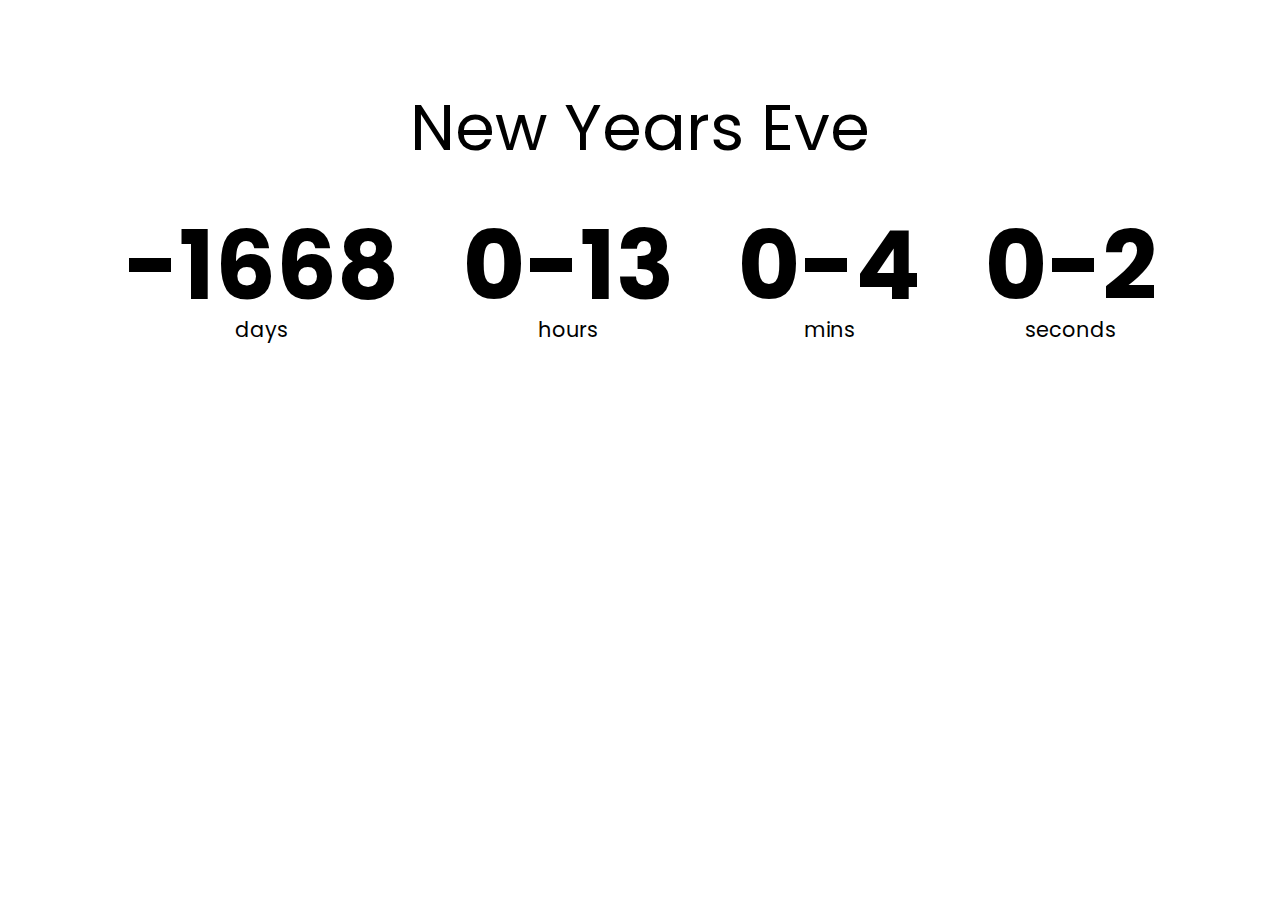
<file: countdown-timer/index.html>
<!DOCTYPE html>
<html lang="en">
<head>
  <meta charset="UTF-8">
  <meta http-equiv="X-UA-Compatible" content="IE=edge">
  <meta name="viewport" content="width=device-width, initial-scale=1.0">
  <title>Countdown Timer</title>
  <link rel="stylesheet" href="style.css">
  <script src="script.js" defer></script>
</head>
<body>
  <h1>New Years Eve</h1>

  <div class="countdown-container">
    <div class="countdown-el days-c">
      <p class="big-text" id="days">0</p>
      <span>days</span>
    </div>
    <div class="countdown-el hours-c">
      <p class="big-text" id="hours">0</p>
      <span>hours</span>
    </div>
    <div class="countdown-el mins-c">
      <p class="big-text" id="mins">0</p>
      <span>mins</span>
    </div>
    <div class="countdown-el seconds-c">
      <p class="big-text" id="seconds">0</p>
      <span>seconds</span>
    </div>
  </div>
</body>
</html>
</file>
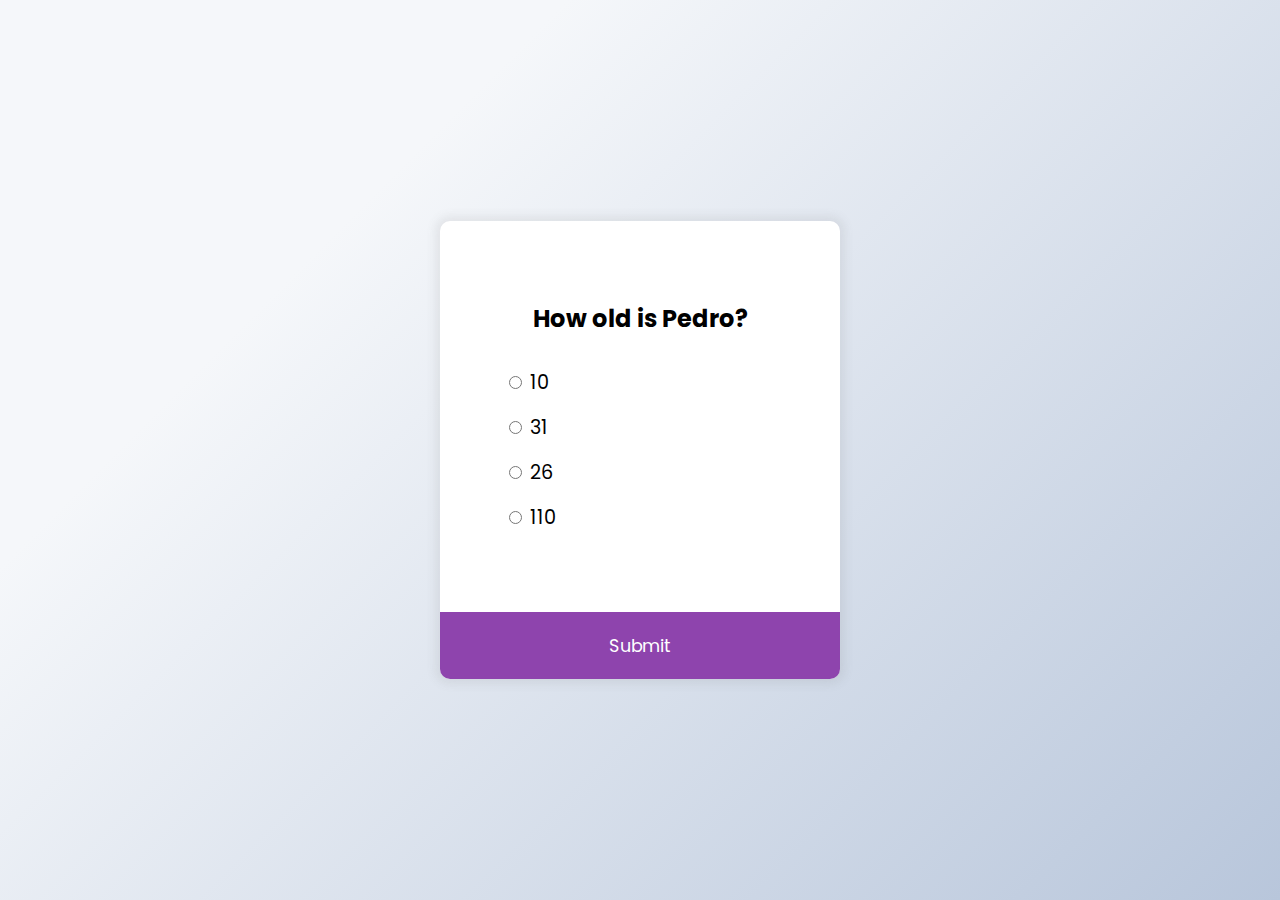
<file: quiz-app/index.html>
<!DOCTYPE html>
<html lang="en">
    <head>
        <meta charset="UTF-8" />
        <meta name="viewport" content="width=device-width, initial-scale=1.0" />
        <title>Quiz App</title>
        <link rel="stylesheet" href="style.css" />
        <script src="script.js" defer></script>
    </head>
    <body>
        <div id="quiz" class="quiz-container">
            <div class="quiz-header">
                <h2 id="question">Question text</h2>
                <ul>
                <li>
                    <input type="radio" id="a" name="answer" class="answer">
                    <label for="a" id="a_text">Question</label>
                </li>
                <li>
                    <input type="radio" id="b" name="answer" class="answer">
                    <label for="b" id="b_text">Question</label>
                </li>
                <li>
                    <input type="radio" id="c" name="answer" class="answer">
                    <label for="c" id="c_text">Question</label>
                </li>
                <li>
                    <input type="radio" id="d" name="answer" class="answer">
                    <label for="d" id="d_text">Question</label>
                </li>
            </ul>
            </div>
            <button id="submit">Submit</button>
        </div>
    </body>
</html>
</file>
<file: countdown-timer/style.css>
@import url('https://fonts.googleapis.com/css2?family=Poppins:wght@300&display=swap');

* {
  box-sizing: border-box;
}

body {
  background-size: cover;
  background-position: center center;
  display: flex;
  flex-direction: column;
  align-items: center;
  min-height: 100vh;
  font-family: "Poppins", sans-serif;
  margin: 0;
}

h1 {
  font-weight: normal;
  font-size: 4rem;
  margin-top: 5rem;
}

.countdown-container{
  display: flex;
}

.big-text {
  font-weight: bold;
  font-size: 6rem;
  line-height: 1;
  margin: 0 2rem;
}

.countdown-el {
  text-align: center;
}

.countdown-el span {
  font-size: 1.3rem;
}
</file>
<file: quiz-app/style.css>
@import url("https://fonts.googleapis.com/css2?family=Poppins:wght@200;400;600&display=swap");

* {
    box-sizing: border-box;
}

body {
    background-color: #b8c6db;
    background-image: linear-gradient(315deg, #b8c6db 0%, #f5f7fa 74%);
    display: flex;
    align-items: center;
    justify-content: center;
    font-family: "Poppins", sans-serif;
    margin: 0;
    min-height: 100vh;
}

.quiz-container {
    background-color: white;
    width: 400px;
    border-radius: 10px;
    box-shadow: 0 0 10px 5px rgba(100, 100, 100, 0.1);
}

.quiz-header {
    padding: 4rem;
}

h2 {
    padding: 1rem;
    text-align: center;
    margin: 0;
}

ul {
    list-style-type: none;
    padding: 0;
}

ul li {
    font-size: 1.2rem;
    margin: 1rem 0;
}

button {
    background-color: #8e44ad;
    border: none;
    border-bottom-left-radius: 10px;
    border-bottom-right-radius: 10px;
    color: white;
    cursor: pointer;
    display: block;
    font-family: inherit;
    font-size: 1.1rem;
    width: 100%;
    padding: 1.3rem;
}

button:hover {
    background-color: #732d91;
}
</file>
